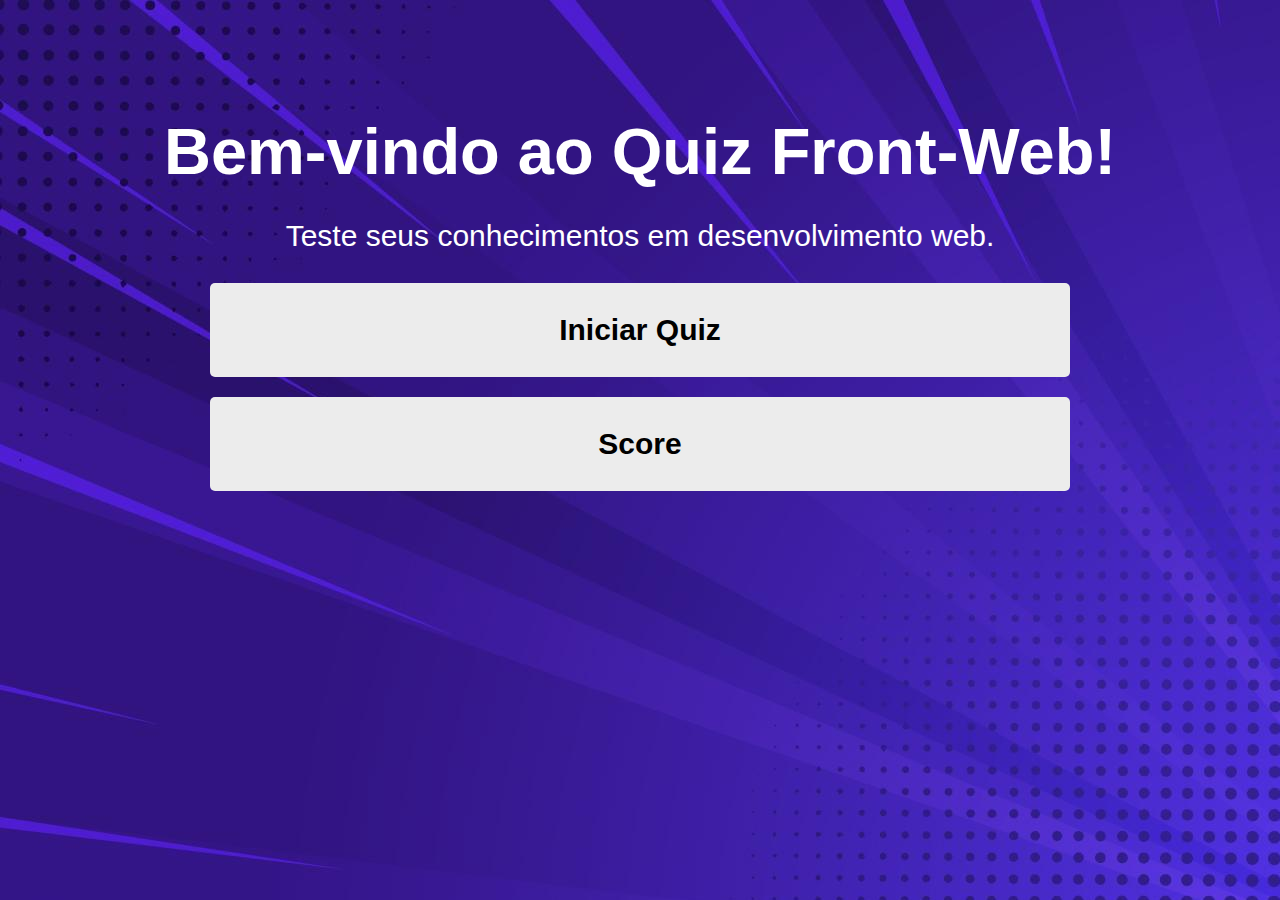
<file: index.html>
<!DOCTYPE html>
<html lang="pt-BR">
<head>
    <meta charset="UTF-8">
    <meta name="viewport" content="width=device-width, initial-scale=1.0">
    <title>Quiz Front-Web</title>
    <link rel="stylesheet" href="styles.css">

</head>
<body>
    <h1 id="titulo">Bem-vindo ao Quiz Front-Web!</h1>
    <p id="descrição">Teste seus conhecimentos em desenvolvimento web.</p>
   

    <div id="button"><a id="link_button" onclick="IniciarQuiz()">Iniciar Quiz</a></div>
    <div id="button"><a href="score.html" id="link_button">Score</a></div>


<script src="script.js" ></script>
</body>

</html>
</file>
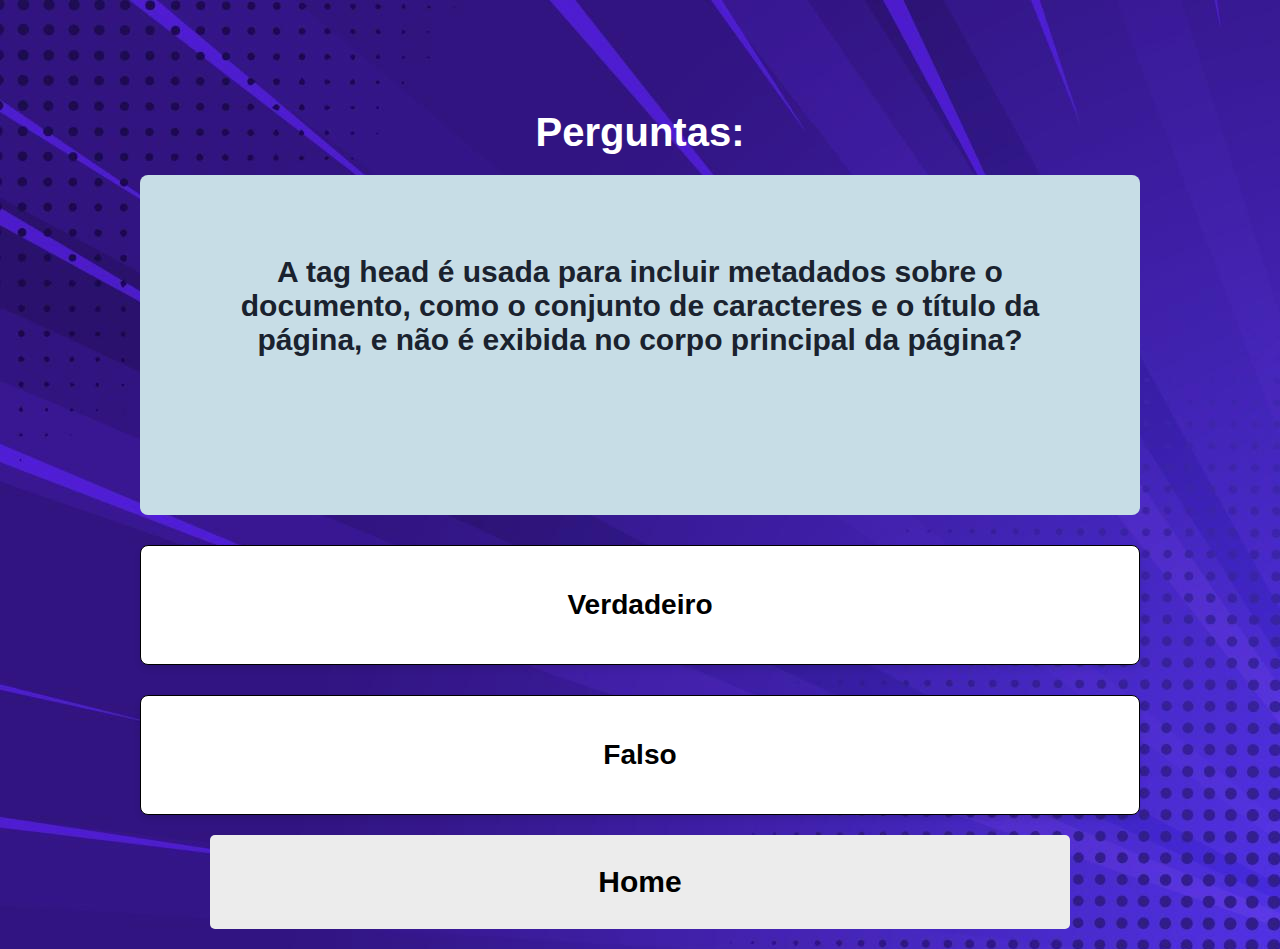
<file: quiz.html>
<!DOCTYPE html>
<html lang="PT-BR">
<head>
    <meta charset="UTF-8">
    <meta name="viewport" content="width=device-width, initial-scale=1.0">
    <title>Quiz</title>
    <link rel="stylesheet" href="styles.css">
   


</head>
<body id="body" onload="quiz()">
    <form>
        <div><p id="quiz"></p></div>
        <label for="pergunta"><h3 id="texto"> Perguntas:</h3></label> 

        <div id="fundo_pergunta"><p id="text_pergunta">texto</p></div>  
        <div class="pergunta" id="true" onclick="certo()" onmouseover="Colors()" ><h3 id="opção1">Verdadeiro</h3></div>
        <div class="pergunta" id="false" onclick="errado()" onmouseover="Colors()" ><h3 id="opção2">Falso</h3></div>


        <div id="button"><a href="index.html" id="link_button">Home</a></div>
    </form> 
    
<script src="script.js"></script>
</body>
</html>
</file>
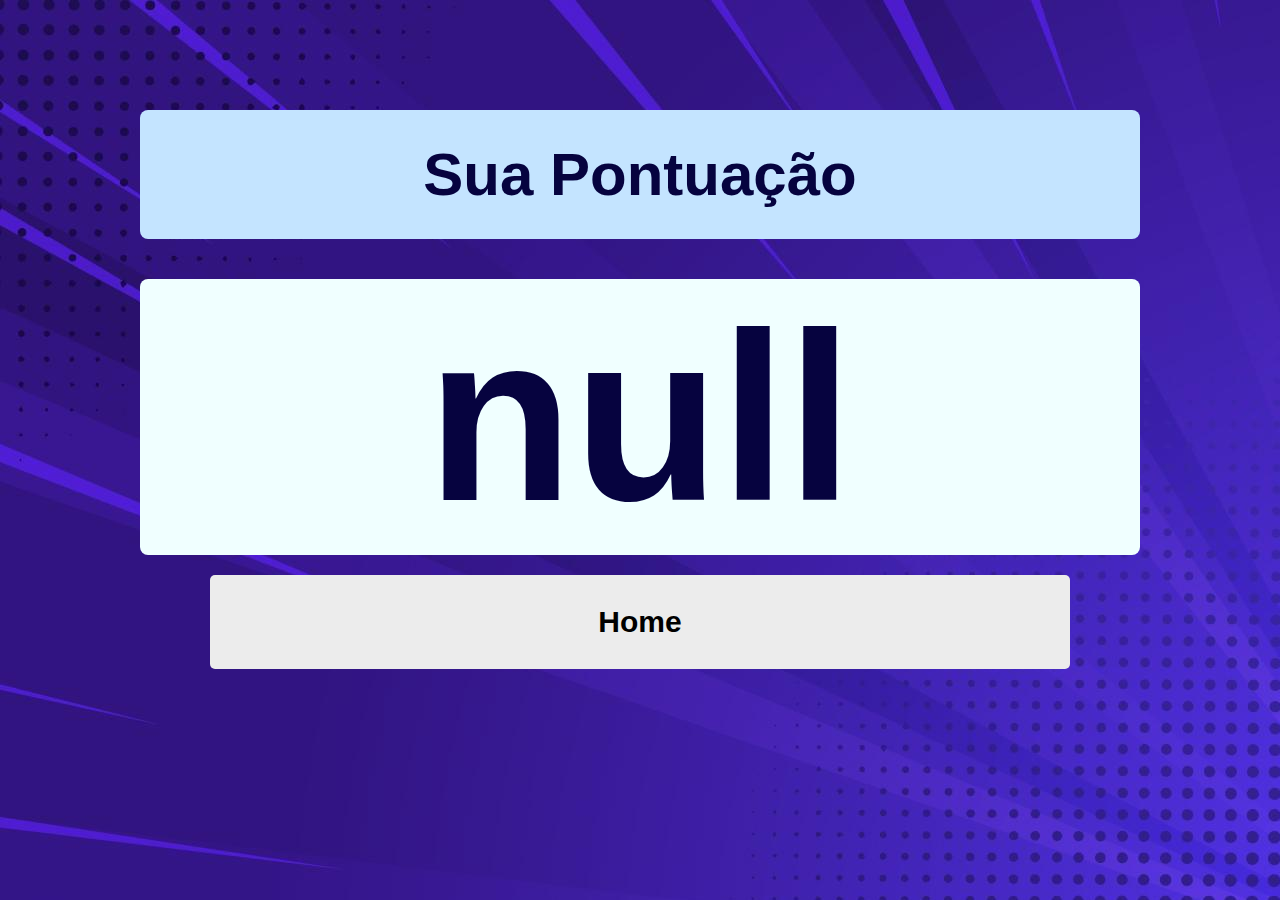
<file: score.html>
<!DOCTYPE html>
<html lang="pt-BR">
<head>
    <meta charset="UTF-8">
    <meta name="viewport" content="width=device-width, initial-scale=1.0">
    <title>Document</title>
        <link rel="stylesheet" href="styles.css">
</head>
<body>
    


    <h1 id="pontuação">Sua Pontuação</h1>
    <div id="score"></div>




        <div id="button"><a href="index.html" id="link_button">Home</a></div>



    <script src="script.js" ></script>
</body>
</html>
</file>
<file: styles.css>
body {
    font-family: Arial, sans-serif;
    background-color: #ffffff;
    margin: 0;
    padding: 20px;
    text-align: center;
    max-width: 1000px;
    min-width: 800px;
    margin-left: auto;
    margin-right: auto;
    background-image:url(4850268.jpg);
    margin-top: 50px;
    
}
.pergunta {
    font-size: 24px;
    font-weight: bold;
    margin-bottom: 20px;
    border: 1px solid black;
    cursor: pointer;

}

#button {
    margin-top: 20px;
    font-size: 20px;
    background-color: #ececec;
    border-radius: 5px;
    cursor: pointer;
    width: 80%;
    height: 300%;
    padding: 30px;
    margin-left: auto;
    margin-right: auto;
}
#button:hover {
    background-color: #9ebad0;
}

#link_button {
    color: rgb(0, 0, 0);
    text-decoration: none;
    font-size: 30px;
    font-weight: bold;
 

}   

#score {
    font-size: 240px;
    font-weight: bold;
    margin-top: 20px;
}
#titulo {
    font-size: 65px;
    font-weight: bold;
    margin-bottom: 10px;
    color: #ffffff;
    font-family: 'Segoe UI', Tahoma, Geneva, Verdana, sans-serif;
}
#descrição {
    font-size: 30px;
    margin-bottom: 30px;
    color: #ffffff;
    font-family: 'Segoe UI', Tahoma, Geneva, Verdana, sans-serif;
}
.pergunta {
    background-color: #ffffff;
    padding: 15px;
    border-radius: 8px;
    box-shadow: 0 4px 6px rgba(0, 0, 0, 0.1);
    margin-top: 30px;
}
.pergunta:hover {
    background-color: #7fdabb;
}
#text_pergunta {
    font-size: 30px;
    font-weight: bold;
    margin-bottom: auto;
    margin-top: auto;
    color: #1a222e;
    padding: 50px;
    border-radius: 8px;
   
}
#fundo_pergunta {
    background-color: #c7dde6;
    padding: 30px;
    border-radius: 8px; 
    min-height: 280px;
    border-bottom: 30px;
}
#pontuação {
    font-size: 60px;
    font-weight: bold;
    padding: 30px;
    color: #06033f;
    font-family: 'Segoe UI', Tahoma, Geneva, Verdana, sans-serif;
    background-color: #c4e4ff;
    border-radius: 8px;
}
#score {
    font-size: 240px;
    font-weight: bold;
    margin-top: 20px;
    color: #06033f;
    background-color: azure;
    border-radius: 8px;
}
#texto {
    font-size: 40px;
    font-weight: bold;
    margin-bottom: 20px;
    color: #ffffff;
    font-family: 'Segoe UI', Tahoma, Geneva, Verdana, sans-serif;


}
</file>
